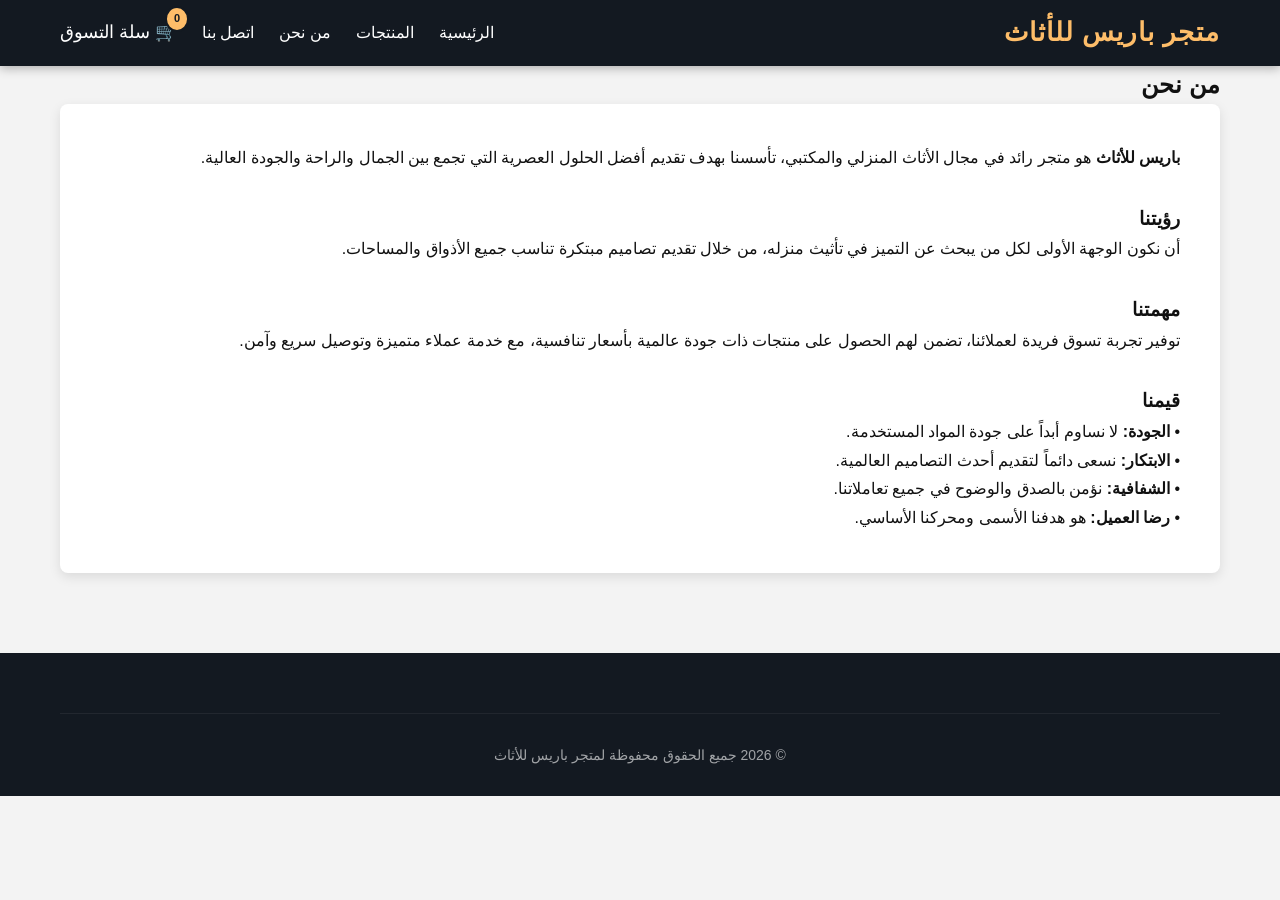
<file: about.html>
<!DOCTYPE html>
<html lang="ar" dir="rtl">
<head>
    <meta charset="UTF-8">
    <meta name="viewport" content="width=device-width, initial-scale=1.0">
    <title>متجر باريس للأثاث</title>
    <link rel="stylesheet" href="css/style.css">
</head>
<body>

    <!-- الهيدر (Header) -->
    <header>
        <div class="container">
            <nav class="navbar">
                <div class="logo">متجر باريس للأثاث</div>
                <div class="nav-links">
                    <a href="index.html" class="nav-item">الرئيسية</a>
                    <a href="products.html" class="nav-item">المنتجات</a>
                    <a href="about.html" class="nav-item">من نحن</a>
                    <a href="contact.html" class="nav-item">اتصل بنا</a>
                    <a href="cart.html" class="cart-icon">
                        🛒 سلة التسوق
                        <span class="cart-count">0</span>
                    </a>
                </div>
            </nav>
        </div>
    </header>

    <section class="container">
        <h2 class="section-title">من نحن</h2>
        <div style="background: #fff; padding: 40px; border-radius: 8px; box-shadow: var(--shadow); line-height: 1.8;">
            <p><strong>باريس للأثاث</strong> هو متجر رائد في مجال الأثاث المنزلي والمكتبي، تأسسنا بهدف تقديم أفضل الحلول العصرية التي تجمع بين الجمال والراحة والجودة العالية.</p>
            <br>
            <h3>رؤيتنا</h3>
            <p>أن نكون الوجهة الأولى لكل من يبحث عن التميز في تأثيث منزله، من خلال تقديم تصاميم مبتكرة تناسب جميع الأذواق والمساحات.</p>
            <br>
            <h3>مهمتنا</h3>
            <p>توفير تجربة تسوق فريدة لعملائنا، تضمن لهم الحصول على منتجات ذات جودة عالمية بأسعار تنافسية، مع خدمة عملاء متميزة وتوصيل سريع وآمن.</p>
            <br>
            <h3>قيمنا</h3>
            <ul>
                <li>• <strong>الجودة:</strong> لا نساوم أبداً على جودة المواد المستخدمة.</li>
                <li>• <strong>الابتكار:</strong> نسعى دائماً لتقديم أحدث التصاميم العالمية.</li>
                <li>• <strong>الشفافية:</strong> نؤمن بالصدق والوضوح في جميع تعاملاتنا.</li>
                <li>• <strong>رضا العميل:</strong> هو هدفنا الأسمى ومحركنا الأساسي.</li>
            </ul>
        </div>
    </section>

    <!-- الفوتر (Footer) -->
    <footer>
        <div class="container">
            <div class="copyright">
                &copy; 2026 جميع الحقوق محفوظة لمتجر  باريس للأثاث
            </div>
        </div>
    </footer>

    <script src="js/products.js"></script>
    <script src="js/app.js"></script>
</body>
</html>
</file>
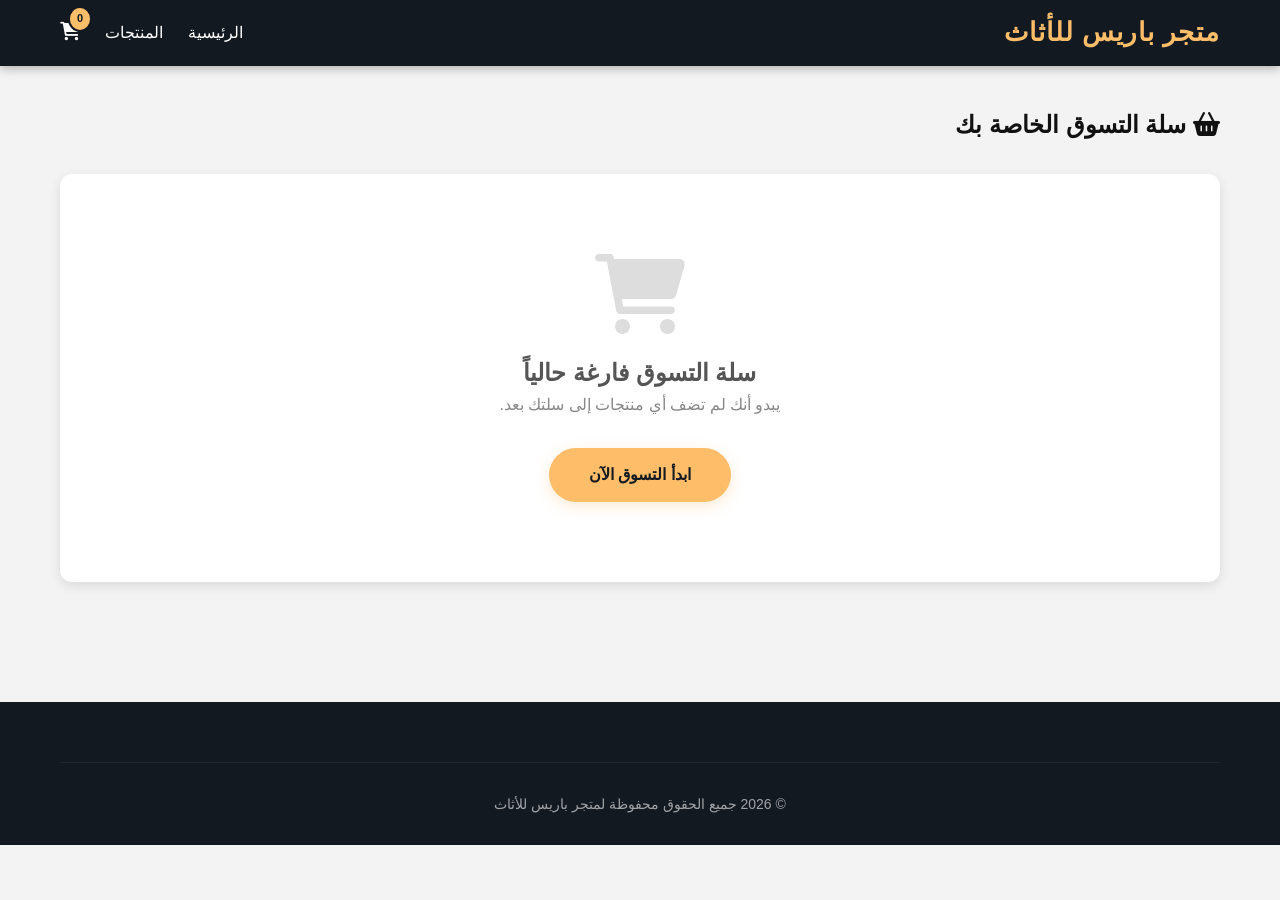
<file: cart.html>
<!DOCTYPE html>
<html lang="ar" dir="rtl">
<head>
    <meta charset="UTF-8">
    <meta name="viewport" content="width=device-width, initial-scale=1.0">
    <title>سلة المشتريات - متجر باريس للأثاث</title>
    <link rel="stylesheet" href="css/style.css">
    <link rel="stylesheet" href="https://cdnjs.cloudflare.com/ajax/libs/font-awesome/6.0.0/css/all.min.css">
</head>
<body>

    <!-- الهيدر (Header) -->
    <header>
        <div class="container">
            <nav class="navbar">
                <div class="logo">متجر باريس للأثاث</div>
                <div class="nav-links">
                    <a href="index.html" class="nav-item">الرئيسية</a>
                    <a href="products.html" class="nav-item">المنتجات</a>
                    <a href="cart.html" class="cart-icon">
                        <i class="fas fa-shopping-cart"></i>
                        <span class="cart-count">0</span>
                    </a>
                </div>
            </nav>
        </div>
    </header>

    <section class="container" style="min-height: 60vh; padding: 40px 20px;">
        <h2 class="section-title" style="margin-bottom: 30px;"><i class="fas fa-shopping-basket"></i> سلة التسوق الخاصة بك</h2>

        <div id="cartContent">
            <table class="cart-table">
                <thead>
                    <tr>
                        <th>المنتج</th>
                        <th>السعر</th>
                        <th>الكمية</th>
                        <th>المجموع</th>
                        <th>إجراء</th>
                    </tr>
                </thead>
                <tbody id="cartItems">
                    <!-- سيتم تحميل عناصر السلة هنا بواسطة JavaScript -->
                </tbody>
            </table>

            <div style="display: flex; justify-content: space-between; align-items: flex-start; flex-wrap: wrap; gap: 20px;">
                <a href="products.html" class="btn-primary" style="background: #6c757d; color: white;">
                    <i class="fas fa-arrow-right"></i> مواصلة التسوق
                </a>
                
                <div style="background: #fff; padding: 30px; border-radius: 12px; box-shadow: var(--shadow); min-width: 300px;">
                    <div style="display: flex; justify-content: space-between; margin-bottom: 15px; font-size: 18px;">
                        <span>إجمالي المنتجات:</span>
                        <span id="cartTotal" style="font-weight: 800; color: #B12704;">0</span>
                        <span style="font-weight: 800; color: #B12704;"> ر.س</span>
                    </div>
                    <div style="display: flex; justify-content: space-between; margin-bottom: 20px; color: var(--text-muted);">
                        <span>الشحن:</span>
                        <span>مجاني</span>
                    </div>
                    <hr style="margin-bottom: 20px; border: 0; border-top: 1px solid #eee;">
                    <a href="checkout.html" class="btn-primary" style="width: 100%; text-align: center; display: block;">
                        إتمام عملية الشراء <i class="fas fa-check-circle"></i>
                    </a>
                </div>
            </div>
        </div>

        <div id="emptyCart" style="display: none; text-align: center; padding: 80px 20px; background: white; border-radius: 12px; box-shadow: var(--shadow);">
            <i class="fas fa-shopping-cart" style="font-size: 80px; color: #ddd; margin-bottom: 20px;"></i>
            <h3 style="font-size: 24px; color: #555;">سلة التسوق فارغة حالياً</h3>
            <p style="color: #888; margin-bottom: 30px;">يبدو أنك لم تضف أي منتجات إلى سلتك بعد.</p>
            <a href="products.html" class="btn-primary">ابدأ التسوق الآن</a>
        </div>
    </section>

    <!-- الفوتر (Footer) -->
    <footer>
        <div class="container">
            <div class="copyright">
                &copy; 2026 جميع الحقوق محفوظة لمتجر  باريس للأثاث
            </div>
        </div>
    </footer>

    <!-- ملفات JavaScript -->
    <script src="js/products.js"></script>
    <script src="js/app.js"></script>
    <script>
        document.addEventListener('DOMContentLoaded', () => {
            renderCart();
        });

        function renderCart() {
            const cart = getCart();
            const cartItems = document.getElementById('cartItems');
            const cartContent = document.getElementById('cartContent');
            const emptyCart = document.getElementById('emptyCart');
            const cartTotal = document.getElementById('cartTotal');

            if (cart.length === 0) {
                cartContent.style.display = 'none';
                emptyCart.style.display = 'block';
                return;
            }

            cartContent.style.display = 'block';
            emptyCart.style.display = 'none';
            cartItems.innerHTML = '';

            let total = 0;

            cart.forEach(item => {
                const subtotal = item.price * item.quantity;
                total += subtotal;

                const row = document.createElement('tr');
                row.innerHTML = `
                    <td>
                        <div style="display: flex; align-items: center; gap: 20px;">
                            <img src="${item.image}" alt="${item.name}" class="cart-item-img" tabindex="0">
                            <div>
                                <div style="font-weight: 700; font-size: 18px; color: var(--primary-color);" tabindex="0">${item.name}</div>
                                <div style="font-size: 13px; color: var(--text-muted);" tabindex="0">${item.category}</div>
                            </div>
                        </div>
                    </td>
                    <td style="font-weight: 700; font-size: 16px;" tabindex="0">${item.price.toLocaleString()} ر.س</td>
                    <td>
                        <div class="quantity-controls">
                            <button class="qty-btn" onclick="updateQuantity(${item.id}, -1)" aria-label="تقليل الكمية" title="تقليل الكمية"><i class="fas fa-minus"></i></button>
                            <span style="min-width: 30px; text-align: center; font-weight: 800; font-size: 16px;" tabindex="0">${item.quantity}</span>
                            <button class="qty-btn" onclick="updateQuantity(${item.id}, 1)" aria-label="زيادة الكمية" title="زيادة الكمية"><i class="fas fa-plus"></i></button>
                        </div>
                    </td>
                    <td style="font-weight: 900; color: #B12704; font-size: 18px;" tabindex="0">${subtotal.toLocaleString()} ر.س</td>
                    <td>
                        <button onclick="removeFromCart(${item.id})" class="remove-btn" aria-label="حذف المنتج من السلة" title="حذف المنتج">
                            <i class="fas fa-trash-alt" style="font-size: 18px;"></i> <span style="text-decoration: underline;">حذف</span>
                        </button>
                    </td>
                `;
                cartItems.appendChild(row);
            });

            cartTotal.textContent = total.toLocaleString();
        }

        function updateQuantity(productId, change) {
            const cart = getCart();
            const item = cart.find(i => i.id === productId);
            if (item) {
                item.quantity += change;
                if (item.quantity <= 0) {
                    removeFromCart(productId);
                } else {
                    saveCart(cart);
                    renderCart();
                }
            }
        }

        function removeFromCart(productId) {
            let cart = getCart();
            cart = cart.filter(item => item.id !== productId);
            saveCart(cart);
            renderCart();
            showToast('تم حذف المنتج من السلة');
        }
    </script>
</body>
</html>
</file>
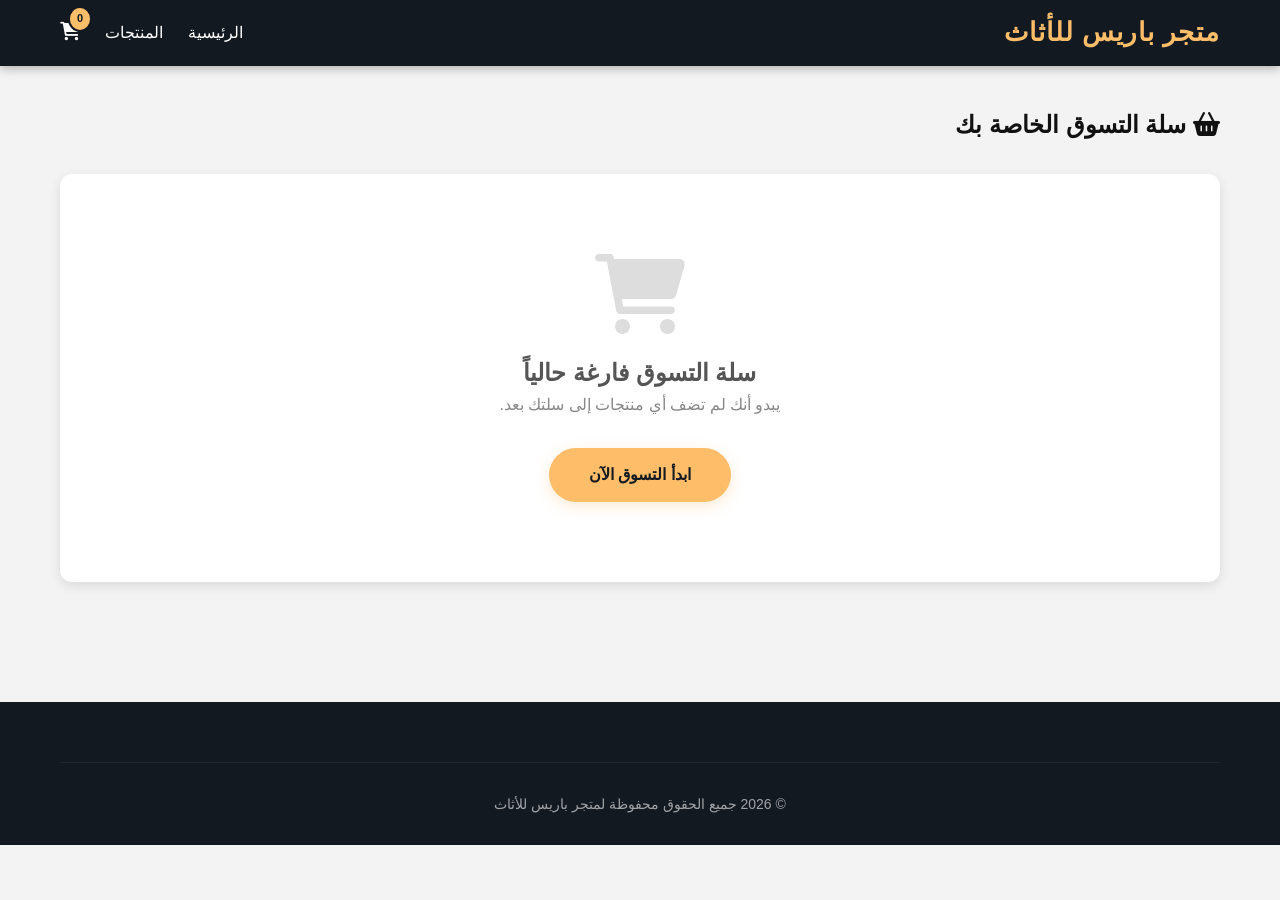
<file: checkout.html>
<!DOCTYPE html>
<html lang="ar" dir="rtl">
<head>
    <meta charset="UTF-8">
    <meta name="viewport" content="width=device-width, initial-scale=1.0">
    <title>متجر باريس للأثاث</title>
    <link rel="stylesheet" href="css/style.css">
</head>
<body>

    <!-- الهيدر (Header) -->
    <header>
        <div class="container">
            <nav class="navbar">
                <div class="logo">متجر باريس للأثاث</div>
                <div class="nav-links">
                    <a href="index.html" class="nav-item">الرئيسية</a>
                    <a href="products.html" class="nav-item">المنتجات</a>
                    <a href="cart.html" class="cart-icon">
                        🛒 سلة التسوق
                        <span class="cart-count">0</span>
                    </a>
                </div>
            </nav>
        </div>
    </header>

    <section class="container">
        <h2 class="section-title">إتمام عملية الشراء</h2>

        <div style="display: grid; grid-template-columns: 1fr 350px; gap: 30px;">
            <!-- نموذج الدفع (Checkout Form) -->
            <div style="background: #fff; padding: 30px; border-radius: 8px; box-shadow: var(--shadow);">
                <h3>معلومات الشحن</h3>
                <br>
                <form id="checkoutForm">
                    <div class="filter-group" style="margin-bottom: 15px;">
                        <label for="fullName">الاسم الكامل:</label>
                        <input type="text" id="fullName" required placeholder="أدخل اسمك الكامل">
                        <span id="nameError" style="color: red; font-size: 12px; display: none;">يرجى إدخال الاسم الكامل</span>
                    </div>

                    <div class="filter-group" style="margin-bottom: 15px;">
                        <label for="phone">رقم الهاتف:</label>
                        <input type="tel" id="phone" required placeholder="مثلاً: 05XXXXXXXX">
                        <span id="phoneError" style="color: red; font-size: 12px; display: none;">يرجى إدخال رقم هاتف صحيح (10 أرقام)</span>
                    </div>

                    <div class="filter-group" style="margin-bottom: 15px;">
                        <label for="address">العنوان بالتفصيل:</label>
                        <textarea id="address" required rows="3" style="padding: 8px; border: 1px solid var(--border-color); border-radius: 4px;"></textarea>
                        <span id="addressError" style="color: red; font-size: 12px; display: none;">يرجى إدخال عنوان الشحن</span>
                    </div>

                    <div class="filter-group" style="margin-bottom: 15px;">
                        <label for="paymentMethod">طريقة الدفع:</label>
                        <select id="paymentMethod">
                            <option value="cod">الدفع عند الاستلام</option>
                            <option value="card">بطاقة ائتمان (قريباً)</option>
                        </select>
                    </div>

                    <br>
                    <button type="submit" class="btn-primary" style="width: 100%;">تأكيد الطلب</button>
                </form>
            </div>

            <!-- ملخص الطلب (Order Summary) -->
            <div style="background: #fff; padding: 20px; border-radius: 8px; box-shadow: var(--shadow); height: fit-content;">
                <h3>ملخص الطلب</h3>
                <hr style="margin: 15px 0; border: 0; border-top: 1px solid #eee;">
                <div id="orderSummary">
                    <!-- سيتم تحميل ملخص الطلب هنا -->
                </div>
                <hr style="margin: 15px 0; border: 0; border-top: 1px solid #eee;">
                <div style="display: flex; justify-content: space-between; font-weight: bold; font-size: 18px;">
                    <span>الإجمالي:</span>
                    <span id="orderTotal">0 ر.س</span>
                </div>
            </div>
        </div>
    </section>

    <!-- الفوتر (Footer) -->
    <footer>
        <div class="container">
            <div class="copyright">
                &copy; 2026 جميع الحقوق محفوظة لمتجر  باريس للأثاث
            </div>
        </div>
    </footer>

    <!-- ملفات JavaScript -->
    <script src="js/products.js"></script>
    <script src="js/app.js"></script>
    <script>
        document.addEventListener('DOMContentLoaded', () => {
            renderOrderSummary();
            
            const form = document.getElementById('checkoutForm');
            form.addEventListener('submit', (e) => {
                e.preventDefault();
                if (validateForm()) {
                    processOrder();
                }
            });
        });

        function renderOrderSummary() {
            const cart = getCart();
            const summary = document.getElementById('orderSummary');
            const totalElement = document.getElementById('orderTotal');
            
            if (cart.length === 0) {
                window.location.href = 'cart.html';
                return;
            }

            let total = 0;
            summary.innerHTML = '';

            cart.forEach(item => {
                const subtotal = item.price * item.quantity;
                total += subtotal;
                
                const div = document.createElement('div');
                div.style.cssText = 'display: flex; align-items: center; gap: 15px; margin-bottom: 15px; padding-bottom: 10px; border-bottom: 1px solid #f0f0f0;';
                div.innerHTML = `
                    <img src="${item.image}" alt="${item.name}" style="width: 50px; height: 50px; object-fit: cover; border-radius: 6px;" tabindex="0">
                    <div style="flex: 1;">
                        <div style="font-weight: 700; font-size: 14px; color: var(--primary-color);" tabindex="0">${item.name}</div>
                        <div style="font-size: 12px; color: var(--text-muted);" tabindex="0">الكمية: ${item.quantity}</div>
                    </div>
                    <div style="font-weight: 800; color: #B12704; font-size: 14px;" tabindex="0">${subtotal.toLocaleString()} ر.س</div>
                `;
                summary.appendChild(div);
            });

            totalElement.textContent = `${total.toLocaleString()} ر.س`;
        }

        function validateForm() {
            let isValid = true;
            const name = document.getElementById('fullName').value;
            const phone = document.getElementById('phone').value;
            const address = document.getElementById('address').value;

            // إعادة تعيين الأخطاء
            document.getElementById('nameError').style.display = 'none';
            document.getElementById('phoneError').style.display = 'none';
            document.getElementById('addressError').style.display = 'none';

            if (name.length < 3) {
                document.getElementById('nameError').style.display = 'block';
                isValid = false;
            }

            const phoneRegex = /^05\d{8}$/;
            if (!phoneRegex.test(phone)) {
                document.getElementById('phoneError').style.display = 'block';
                isValid = false;
            }

            if (address.length < 10) {
                document.getElementById('addressError').style.display = 'block';
                isValid = false;
            }

            return isValid;
        }

        function processOrder() {
            // محاكاة إرسال الطلب
            const cart = getCart();
            const orderId = Math.floor(Math.random() * 1000000);
            
            // مسح السلة
            localStorage.setItem('cart', JSON.stringify([]));
            
            // عرض رسالة نجاح
            document.querySelector('section.container').innerHTML = `
                <div style="text-align: center; padding: 60px; background: #fff; border-radius: 8px; box-shadow: var(--shadow);">
                    <div style="font-size: 60px; color: #4CAF50; margin-bottom: 20px;">✅</div>
                    <h2>تم استلام طلبك بنجاح!</h2>
                    <p>رقم الطلب الخاص بك هو: <strong>#${orderId}</strong></p>
                    <p>سنتواصل معك قريباً لتأكيد موعد التوصيل.</p>
                    <br>
                    <a href="index.html" class="btn-primary">العودة للرئيسية</a>
                </div>
            `;
            
            updateCartCount();
        }
    </script>
</body>
</html>
</file>
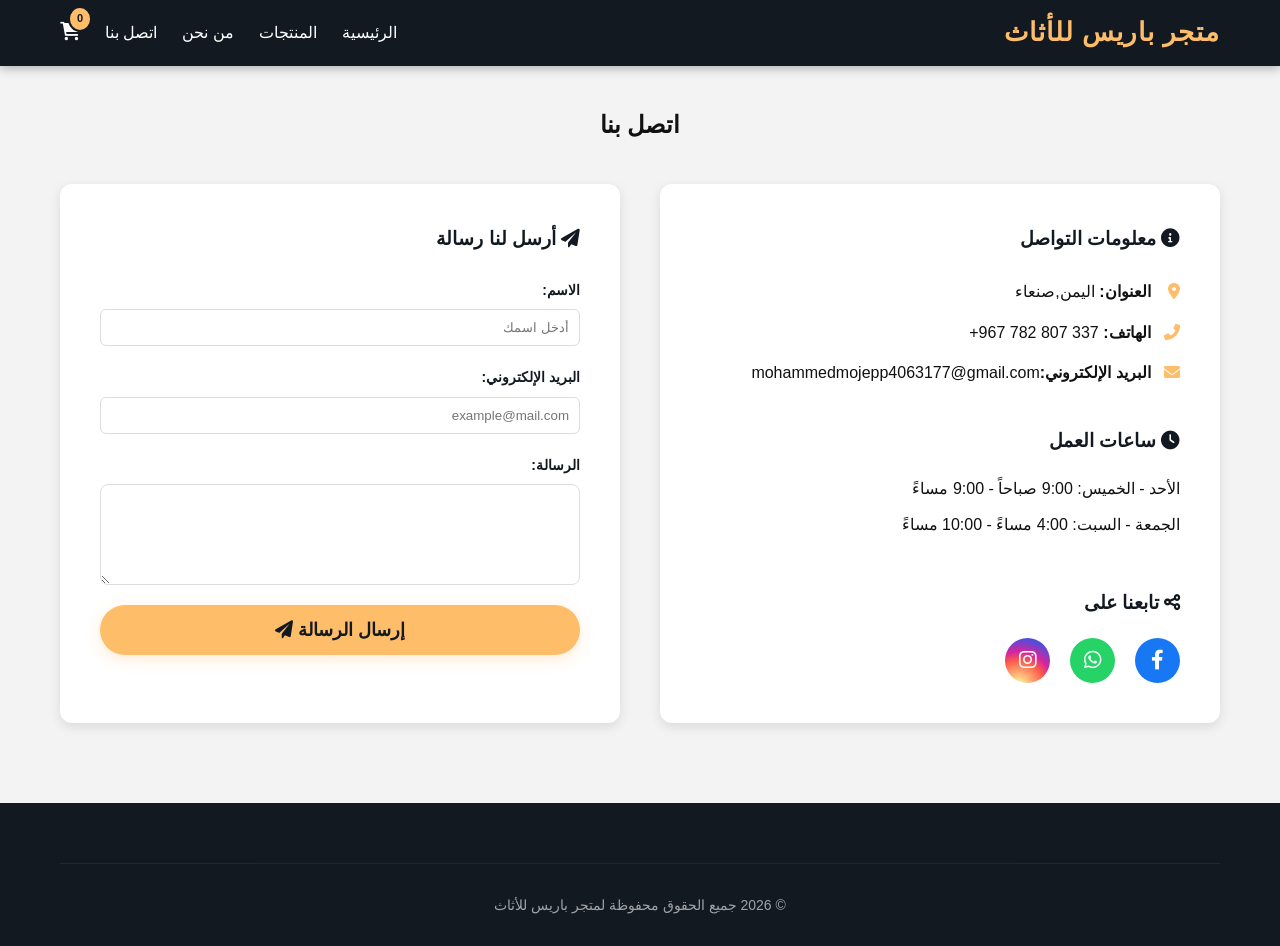
<file: contact.html>
<!DOCTYPE html>
<html lang="ar" dir="rtl">
<head>
    <meta charset="UTF-8">
    <meta name="viewport" content="width=device-width, initial-scale=1.0">
    <title>متجر باريس للأثاث</title>
    <link rel="stylesheet" href="css/style.css">
    <link rel="stylesheet" href="https://cdnjs.cloudflare.com/ajax/libs/font-awesome/6.0.0/css/all.min.css">
</head>
<body>

    <!-- الهيدر (Header) -->
    <header>
        <div class="container">
            <nav class="navbar">
                <div class="logo">متجر باريس للأثاث</div>
                <div class="nav-links">
                    <a href="index.html" class="nav-item">الرئيسية</a>
                    <a href="products.html" class="nav-item">المنتجات</a>
                    <a href="about.html" class="nav-item">من نحن</a>
                    <a href="contact.html" class="nav-item">اتصل بنا</a>
                    <a href="cart.html" class="cart-icon">
                        <i class="fas fa-shopping-cart"></i>
                        <span class="cart-count">0</span>
                    </a>
                </div>
            </nav>
        </div>
    </header>

    <section class="container">
        <h2 class="section-title" style="text-align: center; margin: 40px 0;">اتصل بنا</h2>
        
        <div style="display: grid; grid-template-columns: repeat(auto-fit, minmax(350px, 1fr)); gap: 40px;">
            <!-- معلومات التواصل -->
            <div style="background: #fff; padding: 40px; border-radius: 12px; box-shadow: var(--shadow);">
                <h3 style="margin-bottom: 25px; color: var(--primary-color);"><i class="fas fa-info-circle"></i> معلومات التواصل</h3>
                <p style="margin-bottom: 15px;"><i class="fas fa-map-marker-alt" style="color: var(--secondary-color); width: 25px;"></i> <strong>العنوان:</strong> اليمن,صنعاء</p>
                <p style="margin-bottom: 15px;"><i class="fas fa-phone-alt" style="color: var(--secondary-color); width: 25px;"></i> <strong>الهاتف:</strong> 337 807 782 967+</p>
                <p style="margin-bottom: 15px;"><i class="fas fa-envelope" style="color: var(--secondary-color); width: 25px;"></i> <strong>البريد الإلكتروني:</strong>mohammedmojepp4063177@gmail.com</p>
                <br>
                <h3 style="margin-bottom: 20px; color: var(--primary-color);"><i class="fas fa-clock"></i> ساعات العمل</h3>
                <p style="margin-bottom: 10px;">الأحد - الخميس: 9:00 صباحاً - 9:00 مساءً</p>
                <p style="margin-bottom: 25px;">الجمعة - السبت: 4:00 مساءً - 10:00 مساءً</p>
                <br>
                <h3 style="margin-bottom: 20px; color: var(--primary-color);"><i class="fas fa-share-alt"></i> تابعنا على</h3>
                <div class="social-links">
                    <a href="https://facebook.com" class="social-icon facebook" target="_blank"><i class="fab fa-facebook-f"></i></a>
                    <a href="https://wa.me/966500000000" class="social-icon whatsapp" target="_blank"><i class="fab fa-whatsapp"></i></a>
                    <a href="https://instagram.com" class="social-icon instagram" target="_blank"><i class="fab fa-instagram"></i></a>
                </div>
            </div>

            <!-- نموذج التواصل -->
            <div style="background: #fff; padding: 40px; border-radius: 12px; box-shadow: var(--shadow);">
                <h3 style="margin-bottom: 25px; color: var(--primary-color);"><i class="fas fa-paper-plane"></i> أرسل لنا رسالة</h3>
                <form id="contactForm">
                    <div class="filter-group" style="margin-bottom: 20px;">
                        <label for="contactName">الاسم:</label>
                        <input type="text" id="contactName" required placeholder="أدخل اسمك">
                    </div>
                    <div class="filter-group" style="margin-bottom: 20px;">
                        <label for="contactEmail">البريد الإلكتروني:</label>
                        <input type="email" id="contactEmail" required placeholder="example@mail.com">
                    </div>
                    <div class="filter-group" style="margin-bottom: 20px;">
                        <label for="contactMessage">الرسالة:</label>
                        <textarea id="contactMessage" required rows="5" style="padding: 12px; border: 1px solid var(--border-color); border-radius: 8px; outline: none;"></textarea>
                    </div>
                    <button type="submit" class="btn-primary" style="width: 100%; font-size: 18px;">إرسال الرسالة <i class="fas fa-paper-plane"></i></button>
                </form>
            </div>
        </div>
    </section>

    <!-- الفوتر (Footer) -->
    <footer>
        <div class="container">
            <div class="copyright">
                &copy; 2026 جميع الحقوق محفوظة لمتجر  باريس للأثاث
            </div>
        </div>
    </footer>

    <script src="js/products.js"></script>
    <script src="js/app.js"></script>
    <script>
        document.getElementById('contactForm').addEventListener('submit', (e) => {
            e.preventDefault();
            showToast('تم إرسال رسالتك بنجاح! سنتواصل معك قريباً.');
            e.target.reset();
        });
    </script>
</body>
</html>
</file>
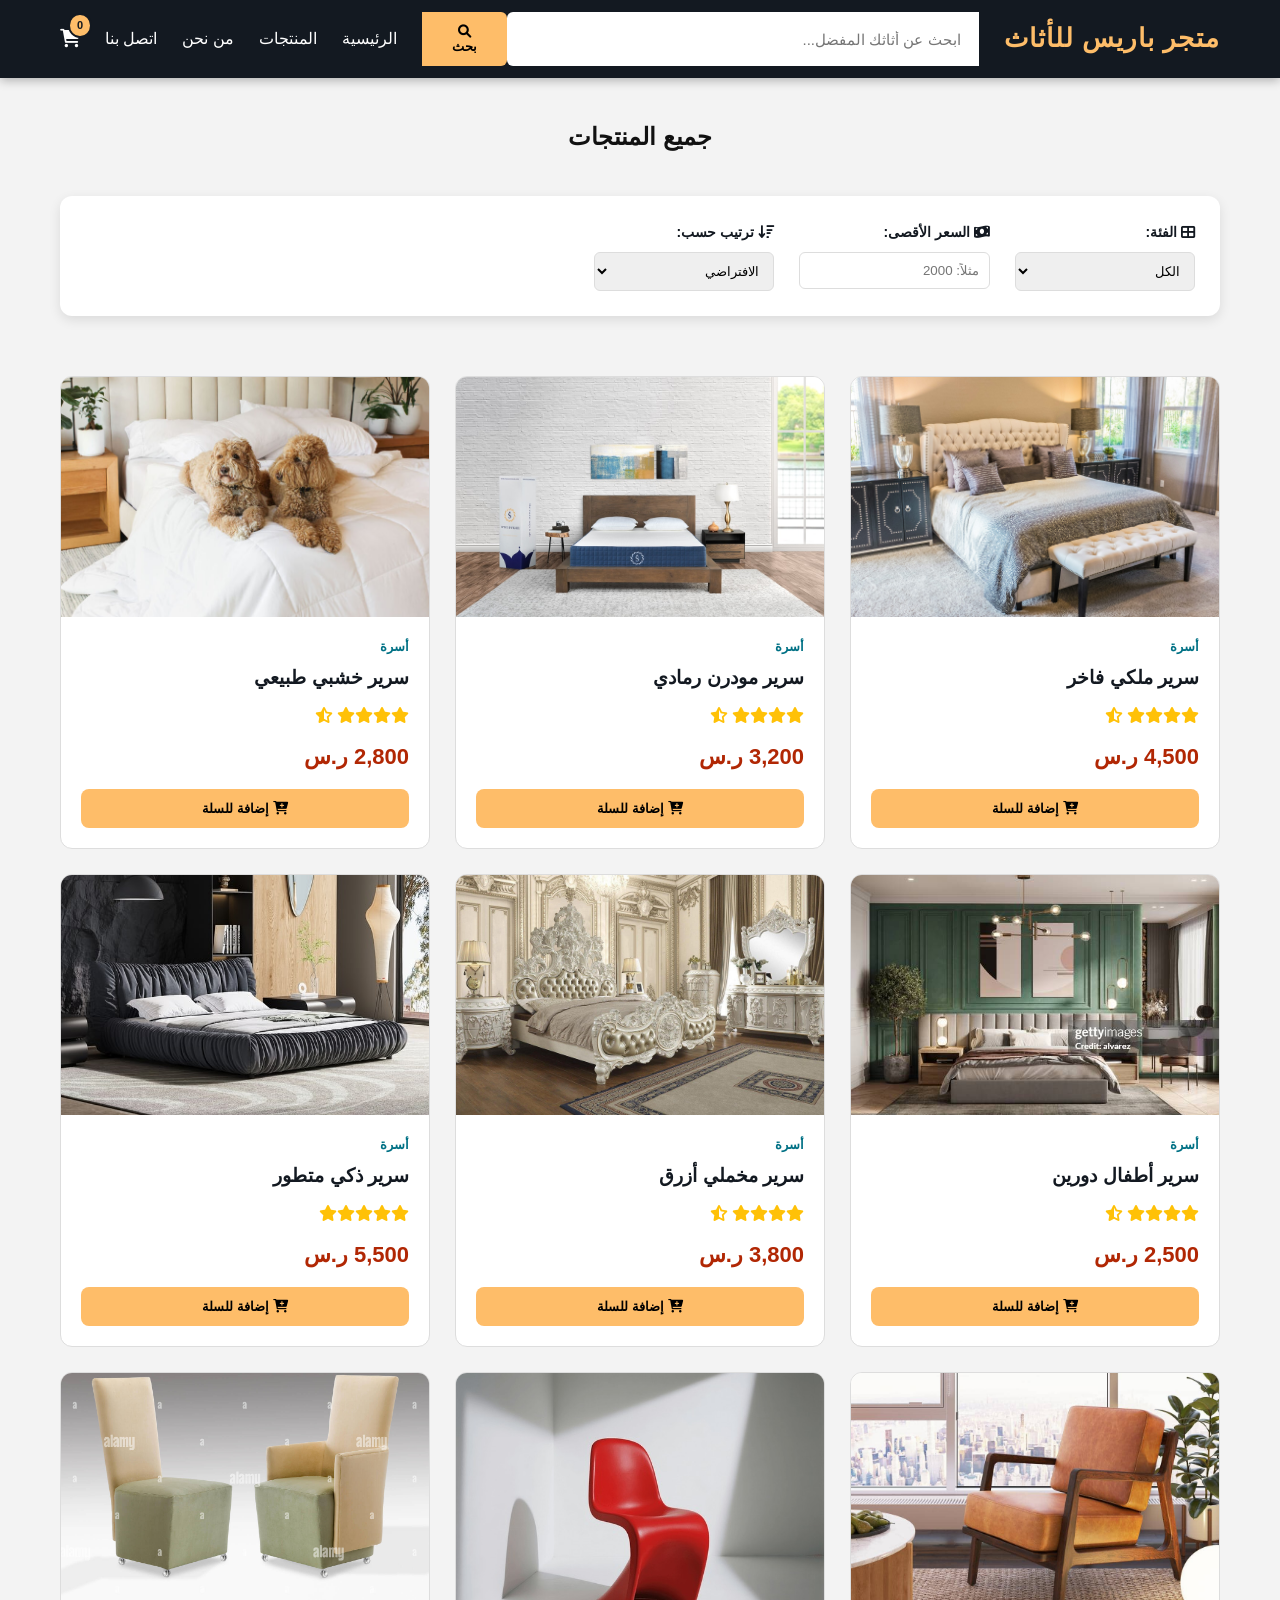
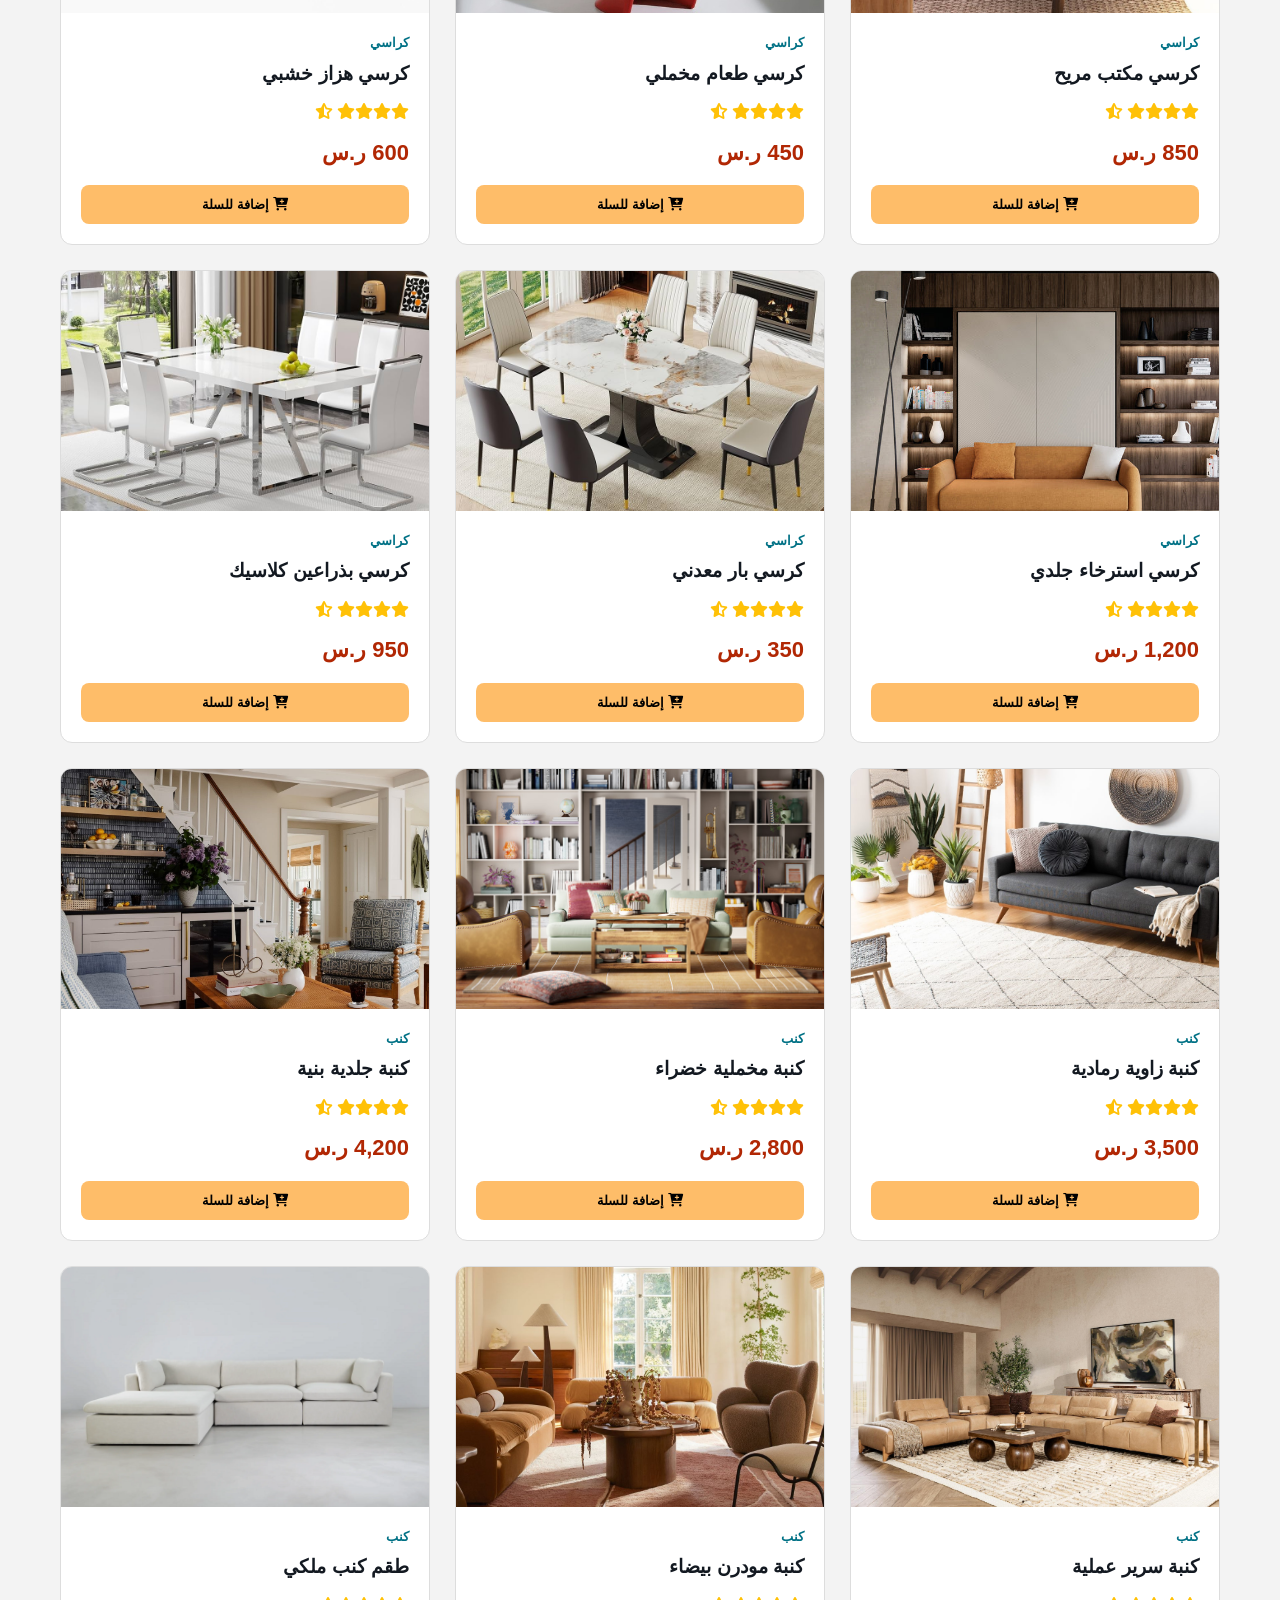
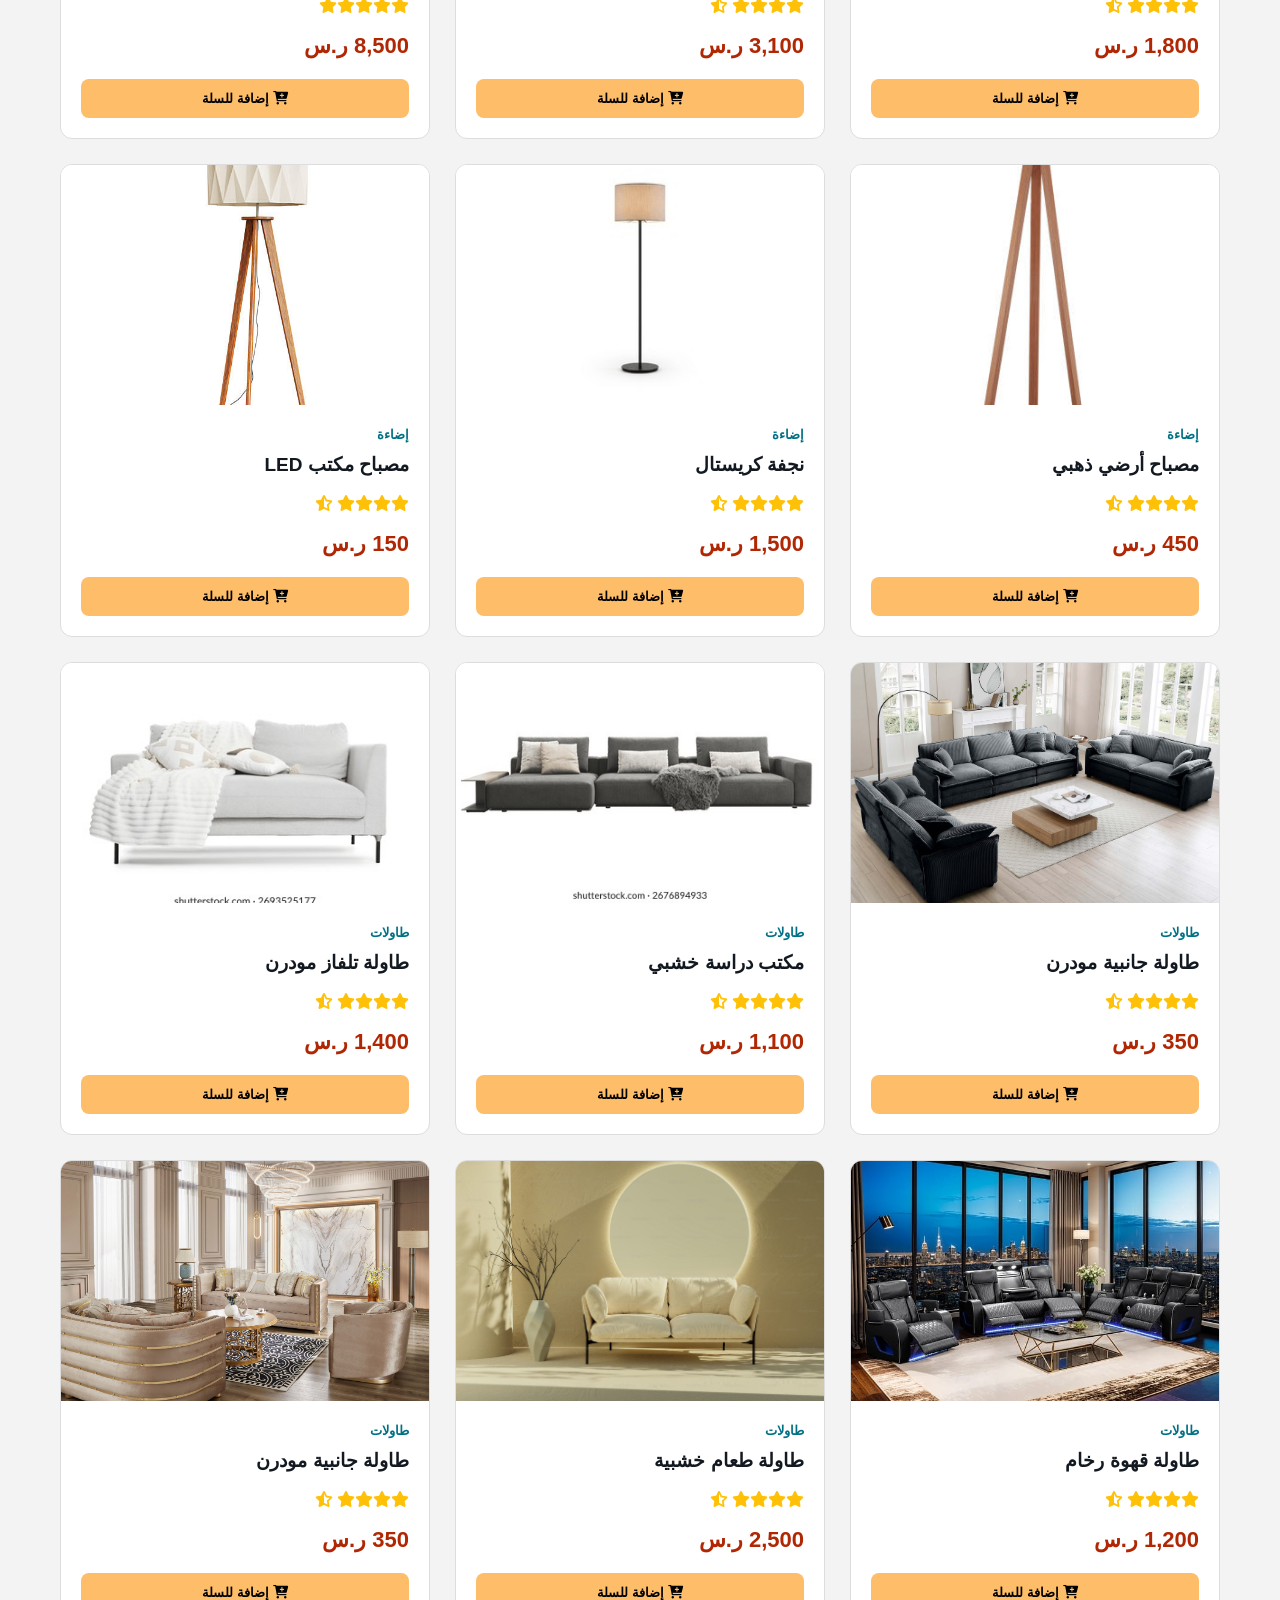
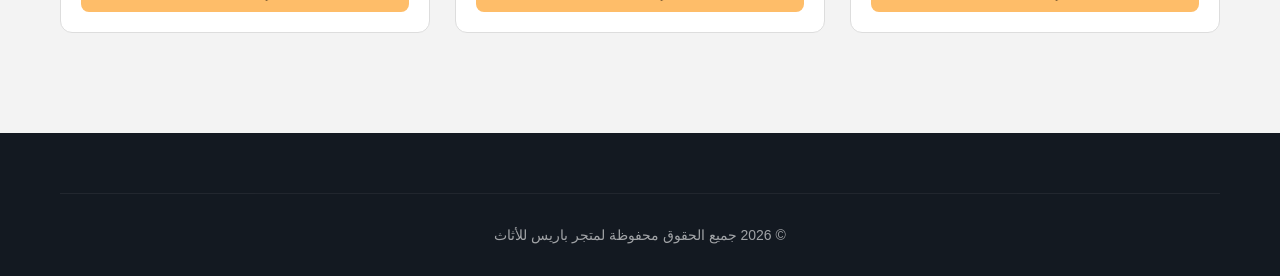
<file: products.html>
<!DOCTYPE html>
<html lang="ar" dir="rtl">
<head>
    <meta charset="UTF-8">
    <meta name="viewport" content="width=device-width, initial-scale=1.0">
    <title>متجر باريس للأثاث</title>
    <link rel="stylesheet" href="css/style.css">
    <link rel="stylesheet" href="https://cdnjs.cloudflare.com/ajax/libs/font-awesome/6.0.0/css/all.min.css">
</head>
<body>

    <!-- الهيدر (Header) -->
    <header>
        <div class="container">
            <nav class="navbar">
                <div class="logo">متجر باريس للأثاث</div>
                
                <div class="search-container">
                    <input type="text" id="searchInput" placeholder="ابحث عن أثاثك المفضل..." onkeypress="if(event.key === 'Enter') applyFilters()">
                    <button class="search-btn" onclick="applyFilters()" aria-label="بحث"><i class="fas fa-search"></i> بحث</button>
                </div>

                <div class="nav-links">
                    <a href="index.html" class="nav-item">الرئيسية</a>
                    <a href="products.html" class="nav-item">المنتجات</a>
                    <a href="about.html" class="nav-item">من نحن</a>
                    <a href="contact.html" class="nav-item">اتصل بنا</a>
                    <a href="cart.html" class="cart-icon">
                        <i class="fas fa-shopping-cart"></i>
                        <span class="cart-count">0</span>
                    </a>
                </div>
            </nav>
        </div>
    </header>

    <section class="container">
        <h2 class="section-title" style="text-align: center; margin: 40px 0;">جميع المنتجات</h2>

        <!-- نظام الفلترة الذكي (Smart Filtering System) -->
        <div class="filters-container">
            <div class="filter-group">
                <label for="categoryFilter"><i class="fas fa-th-large"></i> الفئة:</label>
                <select id="categoryFilter" onchange="applyFilters()">
                    <option value="all">الكل</option>
                    <option value="أسرة">أسرة</option>
                    <option value="كراسي">كراسي</option>
                    <option value="كنب">كنب</option>
                    <option value="إضاءة">إضاءة</option>

                </select>
            </div>

            <div class="filter-group">
                <label for="priceFilter"><i class="fas fa-money-bill-wave"></i> السعر الأقصى:</label>
                <input type="number" id="priceFilter" placeholder="مثلاً: 2000" oninput="applyFilters()">
            </div>

            <div class="filter-group">
                <label for="sortFilter"><i class="fas fa-sort-amount-down"></i> ترتيب حسب:</label>
                <select id="sortFilter" onchange="applyFilters()">
                    <option value="default">الافتراضي</option>
                    <option value="price-asc">السعر: من الأقل للأعلى</option>
                    <option value="price-desc">السعر: من الأعلى للأقل</option>
                    <option value="rating">التقييم الأعلى</option>
                </select>
            </div>
        </div>

        <!-- شبكة المنتجات (Product Grid) -->
        <div id="productsGrid" class="product-grid">
            <!-- سيتم تحميل المنتجات هنا بواسطة JavaScript -->
        </div>
        
        <div id="noResults" style="display: none; text-align: center; padding: 80px 20px; background: white; border-radius: 12px; box-shadow: var(--shadow);">
            <i class="fas fa-search-minus" style="font-size: 80px; color: #ddd; margin-bottom: 20px;"></i>
            <h3 style="font-size: 24px; color: #555;">عذراً، لم نجد ما تبحث عنه</h3>
            <p style="color: #888; margin-bottom: 30px;">جرب كلمات بحث أخرى أو قم بتغيير الفلاتر.</p>
            <div style="display: flex; justify-content: center; gap: 15px; flex-wrap: wrap;">
                <button onclick="resetFilters()" class="btn-primary" style="background: #6c757d;">إعادة ضبط الفلاتر</button>
                <a href="checkout.html" class="btn-primary">إكمال عملية الشراء <i class="fas fa-shopping-cart"></i></a>
            </div>
        </div>
    </section>

    <!-- الفوتر (Footer) -->
    <footer>
        <div class="container">
            <div class="copyright">
                &copy; 2026 جميع الحقوق محفوظة لمتجر  باريس للأثاث
            </div>
        </div>
    </footer>

    <!-- ملفات JavaScript -->
    <script src="js/products.js"></script>
    <script src="js/app.js"></script>
    <script>
        document.addEventListener('DOMContentLoaded', () => {
            const urlParams = new URLSearchParams(window.location.search);
            const searchParam = urlParams.get('search');
            const categoryParam = urlParams.get('category');

            if (searchParam) document.getElementById('searchInput').value = searchParam;
            if (categoryParam) document.getElementById('categoryFilter').value = categoryParam;

            applyFilters();
        });

        function applyFilters() {
            const query = document.getElementById('searchInput').value;
            const category = document.getElementById('categoryFilter').value;
            const maxPrice = document.getElementById('priceFilter').value;
            const sortBy = document.getElementById('sortFilter').value;

            let filtered = [...window.productsData];

            // 1. البحث الذكي
            if (query) filtered = smartSearch(query, filtered);

            // 2. فلترة الفئة
            if (category !== 'all') filtered = filtered.filter(p => p.category === category);

            // 3. فلترة السعر
            if (maxPrice) filtered = filtered.filter(p => p.price <= parseFloat(maxPrice));

            // 4. الترتيب
            if (sortBy === 'price-asc') filtered.sort((a, b) => a.price - b.price);
            else if (sortBy === 'price-desc') filtered.sort((a, b) => b.price - a.price);
            else if (sortBy === 'rating') filtered.sort((a, b) => b.rating - a.rating);

            renderProducts(filtered);
        }

        function renderProducts(data) {
            const grid = document.getElementById('productsGrid');
            const noResults = document.getElementById('noResults');
            grid.innerHTML = '';

            if (data.length === 0) {
                grid.style.display = 'none';
                noResults.style.display = 'block';
                return;
            }

            grid.style.display = 'grid';
            noResults.style.display = 'none';
            data.forEach(product => {
                const card = document.createElement('div');
                card.className = 'product-card';
                card.innerHTML = `
                    <div class="product-image">
                        <img src="${product.image}" alt="${product.name}">
                    </div>
                    <div class="product-info">
                        <span class="product-category">${product.category}</span>
                        <h3 class="product-name">${product.name}</h3>
                        <div style="margin-bottom: 10px; color: #ffc107;">
                            ${'<i class="fas fa-star"></i>'.repeat(Math.floor(product.rating))}
                            ${product.rating % 1 !== 0 ? '<i class="fas fa-star-half-alt"></i>' : ''}
                        </div>
                        <div class="product-price">${product.price.toLocaleString()} ر.س</div>
                        <button class="add-to-cart" onclick="addToCart(${product.id})"><i class="fas fa-cart-plus"></i> إضافة للسلة</button>
                    </div>
                `;
                grid.appendChild(card);
            });
        }

        function resetFilters() {
            document.getElementById('searchInput').value = '';
            document.getElementById('categoryFilter').value = 'all';
            document.getElementById('priceFilter').value = '';
            document.getElementById('sortFilter').value = 'default';
            applyFilters();
        }
    </script>
</body>
</html>
</file>
<file: css/style.css>
/* 
   تنسيقات الموقع الرئيسية - متجر الأثاث الفاخر (نسخة احترافية)
   التصميم يدعم اللغة العربية (RTL) بالكامل
*/

@import url('https://cdnjs.cloudflare.com/ajax/libs/font-awesome/6.0.0/css/all.min.css');

:root {
    --primary-color: #131921; /* لون أمازون الأساسي */
    --secondary-color: #febd69; /* لون أمازon البرتقالي */
    --accent-color: #007185;
    --bg-light: #f3f3f3;
    --white: #ffffff;
    --text-dark: #111111;
    --text-muted: #565959;
    --border-color: #ddd;
    --shadow: 0 4px 12px rgba(0,0,0,0.1);
    --transition: all 0.4s cubic-bezier(0.25, 0.8, 0.25, 1);
}

* {
    margin: 0;
    padding: 0;
    box-sizing: border-box;
    font-family: 'Segoe UI', 'Cairo', Tahoma, Geneva, Verdana, sans-serif;
}

body {
    direction: rtl;
    text-align: right;
    background-color: var(--bg-light);
    color: var(--text-dark);
    line-height: 1.6;
}

a { text-decoration: none; color: inherit; }
ul { list-style: none; }
img { max-width: 100%; display: block; }

.container {
    max-width: 1200px;
    margin: 0 auto;
    padding: 0 20px;
}

/* الهيدر (Header) */
header {
    background-color: var(--primary-color);
    color: var(--white);
    position: sticky;
    top: 0;
    z-index: 1000;
    padding: 12px 0;
    box-shadow: 0 2px 10px rgba(0,0,0,0.3);
}

.navbar {
    display: flex;
    align-items: center;
    justify-content: space-between;
    gap: 25px;
}

.logo {
    font-size: 26px;
    font-weight: 800;
    color: var(--secondary-color);
    letter-spacing: 1px;
}

.search-container {
    flex: 1;
    position: relative;
    display: flex;
    max-width: 600px;
}

.search-container input {
    width: 100%;
    padding: 12px 18px;
    border: none;
    border-radius: 6px 0 0 6px;
    outline: none;
    font-size: 15px;
}

.search-btn {
    background-color: var(--secondary-color);
    border: none;
    padding: 12px 25px;
    cursor: pointer;
    border-radius: 0 6px 6px 0;
    font-weight: bold;
    transition: var(--transition);
}

.search-btn:hover { background-color: #f3a847; }

.nav-links {
    display: flex;
    gap: 25px;
    align-items: center;
}

.nav-item {
    position: relative;
    cursor: pointer;
    font-weight: 500;
    transition: var(--transition);
}

.nav-item:hover { color: var(--secondary-color); }

.cart-icon {
    position: relative;
    font-size: 18px;
}

.cart-count {
    position: absolute;
    top: -12px;
    right: -12px;
    background-color: var(--secondary-color);
    color: var(--primary-color);
    font-size: 11px;
    font-weight: 800;
    padding: 2px 7px;
    border-radius: 50%;
    border: 2px solid var(--primary-color);
}

/* الهيرو بانر (Hero Banner) مع 3D */
.hero {
    position: relative;
    height: 500px;
    background: linear-gradient(135deg, #1a1a1a 0%, #333 100%);
    display: flex;
    align-items: center;
    justify-content: center;
    color: var(--white);
    text-align: center;
    overflow: hidden;
    perspective: 1500px;
}

.hero-3d-bg {
    position: absolute;
    top: 0;
    left: 0;
    width: 100%;
    height: 100%;
    z-index: 1;
    pointer-events: none;
    transform-style: preserve-3d;
}

.shape {
    position: absolute;
    background: rgba(254, 189, 105, 0.15);
    border: 2px solid rgba(254, 189, 105, 0.4);
    border-radius: 20px;
    transform-style: preserve-3d;
    animation: float 12s infinite ease-in-out;
    box-shadow: 0 10px 30px rgba(0,0,0,0.2);
}

.shape-1 { width: 180px; height: 180px; top: 15%; left: 12%; animation-delay: 0s; }
.shape-2 { width: 120px; height: 120px; top: 65%; left: 75%; animation-delay: 3s; }
.shape-3 { width: 90px; height: 90px; top: 35%; left: 80%; animation-delay: 5s; }

@keyframes float {
    0%, 100% { transform: translate3d(0,0,0) rotateX(0) rotateY(0); }
    50% { transform: translate3d(0,-40px,100px) rotateX(180deg) rotateY(180deg); }
}

.hero-content {
    position: relative;
    z-index: 2;
    transform-style: preserve-3d;
    transform: translateZ(80px);
}

.hero-content h1 {
    font-size: 56px;
    margin-bottom: 20px;
    font-weight: 900;
    text-shadow: 0 5px 15px rgba(0,0,0,0.5);
}

.hero-content p {
    font-size: 20px;
    margin-bottom: 30px;
    opacity: 0.9;
}

.btn-primary {
    background-color: var(--secondary-color);
    color: var(--primary-color);
    padding: 14px 40px;
    border-radius: 30px;
    font-weight: 800;
    display: inline-block;
    transition: var(--transition);
    border: none;
    cursor: pointer;
    box-shadow: 0 4px 15px rgba(254, 189, 105, 0.3);
}

.btn-primary:hover {
    background-color: #f3a847;
    transform: translateY(-3px);
    box-shadow: 0 6px 20px rgba(254, 189, 105, 0.5);
}

/* شبكة المنتجات (Product Grid) */
.product-grid {
    display: grid;
    grid-template-columns: repeat(auto-fill, minmax(280px, 1fr));
    gap: 25px;
    padding: 20px 0;
}

.product-card {
    background-color: var(--white);
    border: 1px solid var(--border-color);
    border-radius: 12px;
    overflow: hidden;
    transition: var(--transition);
    display: flex;
    flex-direction: column;
    transform-style: preserve-3d;
}

.product-card:hover {
    box-shadow: 0 15px 35px rgba(0,0,0,0.15);
    transform: translateY(-10px) rotateX(2deg) rotateY(-2deg);
}

.product-image {
    height: 240px;
    overflow: hidden;
    position: relative;
}

.product-image img {
    width: 100%;
    height: 100%;
    object-fit: cover;
    transition: transform 0.6s ease;
}

.product-card:hover .product-image img { transform: scale(1.1); }

.product-info {
    padding: 20px;
    flex: 1;
    display: flex;
    flex-direction: column;
}

.product-category {
    font-size: 13px;
    color: var(--accent-color);
    font-weight: 600;
    margin-bottom: 5px;
}

.product-name {
    font-size: 19px;
    font-weight: 700;
    margin-bottom: 10px;
    color: var(--primary-color);
}

.product-price {
    font-size: 22px;
    color: #B12704;
    font-weight: 800;
    margin-bottom: 15px;
}

.add-to-cart {
    background-color: var(--secondary-color);
    border: none;
    padding: 12px;
    border-radius: 8px;
    cursor: pointer;
    font-weight: 700;
    width: 100%;
    margin-top: auto;
    transition: var(--transition);
}

.add-to-cart:hover { background-color: #f3a847; }

/* الفلترة (Filters) */
.filters-container {
    display: flex;
    gap: 25px;
    margin-bottom: 40px;
    flex-wrap: wrap;
    background: var(--white);
    padding: 25px;
    border-radius: 12px;
    box-shadow: var(--shadow);
}

.filter-group {
    display: flex;
    flex-direction: column;
    gap: 8px;
    min-width: 180px;
}

.filter-group label { font-weight: 700; font-size: 14px; color: var(--primary-color); }
.filter-group select, .filter-group input {
    padding: 10px;
    border: 1px solid var(--border-color);
    border-radius: 6px;
    outline: none;
    transition: var(--transition);
}

.filter-group select:focus, .filter-group input:focus { border-color: var(--secondary-color); }

/* الفوتر (Footer) */
footer {
    background-color: var(--primary-color);
    color: var(--white);
    padding: 60px 0 30px;
    margin-top: 80px;
}

.footer-grid {
    display: grid;
    grid-template-columns: repeat(auto-fit, minmax(250px, 1fr));
    gap: 40px;
    margin-bottom: 40px;
}

.footer-col h3 {
    margin-bottom: 25px;
    color: var(--secondary-color);
    font-size: 20px;
    position: relative;
}

.footer-col h3::after {
    content: '';
    position: absolute;
    bottom: -8px;
    right: 0;
    width: 40px;
    height: 2px;
    background: var(--secondary-color);
}

.footer-col ul li { margin-bottom: 12px; opacity: 0.8; transition: var(--transition); }
.footer-col ul li:hover { opacity: 1; transform: translateX(-5px); color: var(--secondary-color); }

.social-links {
    display: flex;
    gap: 20px;
}

.social-icon {
    width: 45px;
    height: 45px;
    border-radius: 50%;
    display: flex;
    align-items: center;
    justify-content: center;
    color: white;
    font-size: 20px;
    transition: var(--transition);
}

.facebook { background-color: #1877F2; }
.whatsapp { background-color: #25D366; }
.instagram { background: radial-gradient(circle at 30% 107%, #fdf497 0%, #fdf497 5%, #fd5949 45%, #d6249f 60%, #285AEB 90%); }

.social-icon:hover { transform: translateY(-5px) scale(1.1); box-shadow: 0 5px 15px rgba(0,0,0,0.3); }

.copyright {
    text-align: center;
    padding-top: 30px;
    border-top: 1px solid rgba(255,255,255,0.1);
    font-size: 14px;
    opacity: 0.6;
}

/* زر العودة للأعلى */
.back-to-top-btn {
    position: fixed;
    bottom: 30px;
    right: 30px;
    background: var(--secondary-color);
    border: none;
    width: 50px;
    height: 50px;
    border-radius: 50%;
    cursor: pointer;
    display: none;
    font-weight: 900;
    box-shadow: 0 5px 15px rgba(0,0,0,0.2);
    z-index: 1000;
    transition: var(--transition);
}

.back-to-top-btn.show { display: block; animation: fadeIn 0.3s; }
.back-to-top-btn:hover { transform: scale(1.1); background: #f3a847; }

@keyframes fadeIn { from { opacity: 0; } to { opacity: 1; } }

/* سلة المشتريات (Cart Improvements) */
.cart-table {
    width: 100%;
    border-collapse: collapse;
    margin-bottom: 30px;
    background: var(--white);
    border-radius: 12px;
    overflow: hidden;
    box-shadow: var(--shadow);
}

.cart-table th {
    background-color: var(--primary-color);
    color: var(--white);
    padding: 15px;
    text-align: right;
}

.cart-table td {
    padding: 20px;
    border-bottom: 1px solid var(--border-color);
    vertical-align: middle;
}

.cart-item-img {
    width: 80px;
    height: 80px;
    object-fit: cover;
    border-radius: 8px;
    box-shadow: 0 2px 5px rgba(0,0,0,0.1);
}

.quantity-controls {
    display: flex;
    align-items: center;
    gap: 10px;
    background: #f8f9fa;
    padding: 5px 10px;
    border-radius: 20px;
    width: fit-content;
}

.qty-btn {
    background: var(--white);
    border: 1px solid var(--border-color);
    width: 28px;
    height: 28px;
    border-radius: 50%;
    cursor: pointer;
    display: flex;
    align-items: center;
    justify-content: center;
    font-weight: bold;
    transition: var(--transition);
}

.qty-btn:hover {
    background: var(--secondary-color);
    border-color: var(--secondary-color);
}

.remove-btn {
    color: #dc3545;
    background: none;
    border: none;
    cursor: pointer;
    font-weight: 600;
    display: flex;
    align-items: center;
    gap: 5px;
    transition: var(--transition);
}

.remove-btn:hover {
    color: #a71d2a;
    transform: scale(1.05);
}

/* تحسين الـ 3D في الشاشة الرئيسية */
.hero-3d-bg {
    perspective: 1000px;
}

.shape {
    background-size: cover;
    background-position: center;
    border: 6px solid rgba(255, 255, 255, 0.3);
    box-shadow: 0 25px 60px rgba(0,0,0,0.5);
    transition: transform 0.2s cubic-bezier(0.175, 0.885, 0.32, 1.275), box-shadow 0.3s ease;
    cursor: pointer;
    outline: none;
}

.shape:focus {
    border-color: var(--secondary-color);
    box-shadow: 0 0 0 4px rgba(254, 189, 105, 0.5), 0 25px 60px rgba(0,0,0,0.5);
    transform: scale(1.1) translateZ(50px) !important;
}

.shape:hover {
    box-shadow: 0 35px 80px rgba(0,0,0,0.6);
    border-color: rgba(255, 255, 255, 0.6);
}

.shape-1 { 
    background-image: url('../images/sofa.jpg'); 
    width: 280px; height: 280px; 
    top: 10%; left: 5%; 
    border-radius: 30px;
}
.shape-2 { 
    background-image: url('../images/bed.jpg'); 
    width: 220px; height: 220px; 
    top: 55%; left: 70%; 
    border-radius: 50%;
}
.shape-3 { 
    background-image: url('../images/lamp.jpg'); 
    width: 180px; height: 180px; 
    top: 25%; left: 80%; 
    border-radius: 20px;
}

.hero::before {
    content: '';
    position: absolute;
    top: 0; left: 0; width: 100%; height: 100%;
    background: url('../images/hero_bg.jpg') no-repeat center center/cover;
    opacity: 0.4;
    z-index: 0;
}

/* التنبيهات (Toasts) */
#toast-container { position: fixed; bottom: 30px; left: 30px; z-index: 2000; }
.toast {
    background-color: #333;
    color: white;
    padding: 15px 30px;
    border-radius: 8px;
    margin-top: 12px;
    box-shadow: 0 8px 20px rgba(0,0,0,0.2);
    animation: slideIn 0.4s cubic-bezier(0.25, 0.8, 0.25, 1);
    font-weight: 600;
}

@keyframes slideIn { from { transform: translateX(-100%); opacity: 0; } to { transform: translateX(0); opacity: 1; } }
</file>
